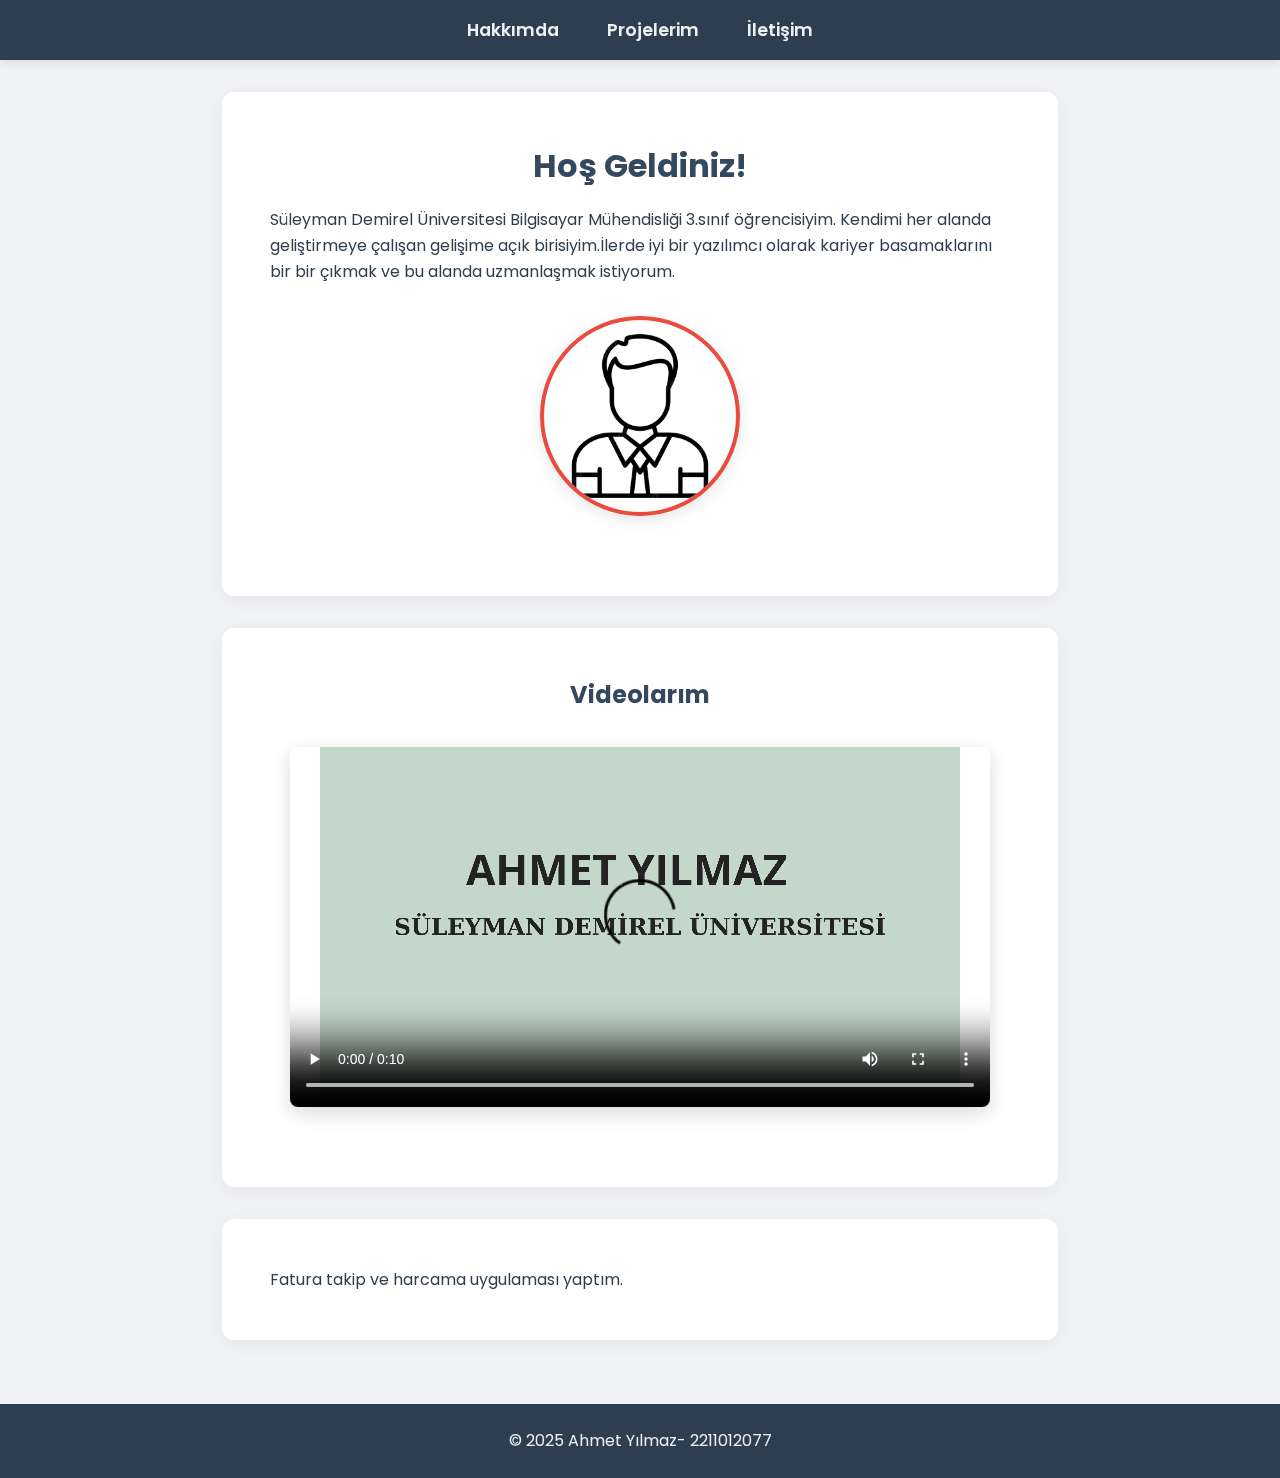
<file: index.html>
<!DOCTYPE html>
<html lang="tr">

<head>
    <meta charset="UTF-8">
    <meta name="viewport" content="width=device-width, initial-scale=1.0">
    <link rel="stylesheet" href="style.css">
    <title>Ahmet Yılmaz - Kişisel Blog</title>
</head>

<body>

    <header>
        <nav>
            <ul>
                <li><a href="index.html">Hakkımda</a></li>
                <li><a href="projeler.html">Projelerim</a></li>
                <li><a href="iletisim.html">İletişim</a></li>
            </ul>
        </nav>
    </header>

    <main>
        <section id="hakkimda">
            <h1>Hoş Geldiniz!</h1>
            <p>Süleyman Demirel Üniversitesi Bilgisayar Mühendisliği 3.sınıf öğrencisiyim. Kendimi her alanda
                geliştirmeye çalışan gelişime açık birisiyim.İlerde iyi bir yazılımcı olarak kariyer basamaklarını bir
                bir çıkmak ve bu alanda uzmanlaşmak istiyorum.</p>
            <img src="/images/pngtree-male-line-icon-png-image_9119618.png" alt="Profil Resmi">
        </section>

        <section id="videolar">
            <h2>Videolarım</h2>
            <video width="640" height="360" controls>
                <source src="videos/AHMET YILMAZ (1).mp4">
                Tarayıcınız video etiketini desteklemiyor.
            </video>
        </section>
        <section id="Projelerim">
            <p>Fatura takip ve harcama uygulaması yaptım.</p>

        </section>

    </main>

    <footer>
        <p>&copy; 2025 Ahmet Yılmaz- 2211012077</p>
    </footer>

</body>

</html>
</file>
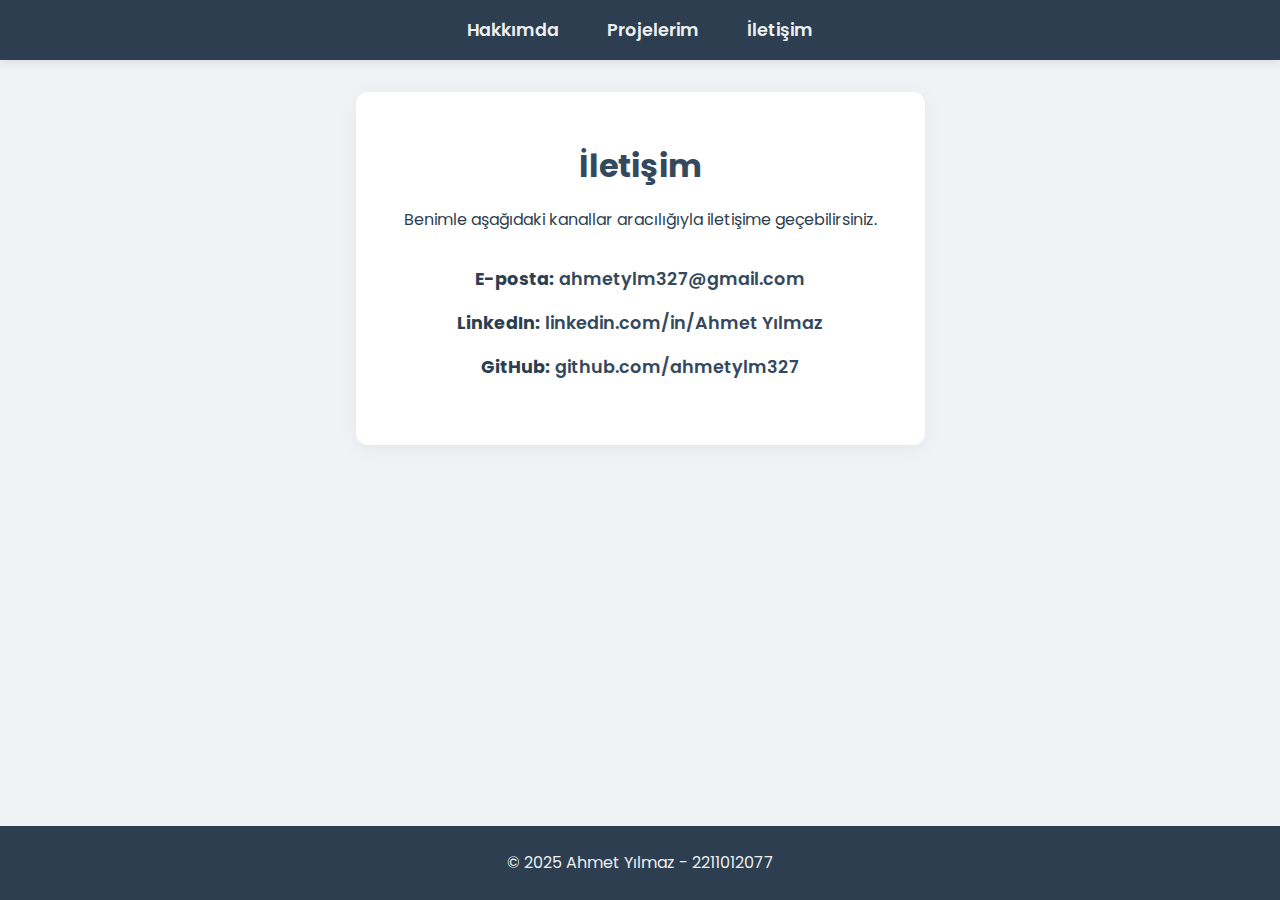
<file: iletisim.html>
<!DOCTYPE html>
<html lang="tr">

<head>
    <meta charset="UTF-8">
    <meta name="viewport" content="width=device-width, initial-scale=1.0">
    <title>İletişim</title>
    <link rel="stylesheet" href="style.css">
</head>

<body>

    <header>
        <nav>
            <ul>
                <li><a href="index.html">Hakkımda</a></li>
                <li><a href="projeler.html">Projelerim</a></li>
                <li><a href="iletisim.html">İletişim</a></li>
            </ul>
        </nav>
    </header>

    <main>
        <section id="iletisim">
            <h1>İletişim</h1>
            <p>Benimle aşağıdaki kanallar aracılığıyla iletişime geçebilirsiniz.</p>

            <div class="contact-info">
                <p><strong>E-posta:</strong> <a href="mailto:ahmetylm327@gmail.com">ahmetylm327@gmail.com</a></p>
                <p><strong>LinkedIn:</strong> <a href="https://linkedin.com/in/ahmet-yılmaz-179aa6257/"
                        target="_blank">linkedin.com/in/Ahmet Yılmaz</a></p>
                <p><strong>GitHub:</strong> <a href="https://github.com/ahmetylm327"
                        target="_blank">github.com/ahmetylm327</a></p>
            </div>

        </section>
    </main>

    <footer>
        <p>&copy; 2025 Ahmet Yılmaz - 2211012077</p>
    </footer>

</body>

</html>
</file>
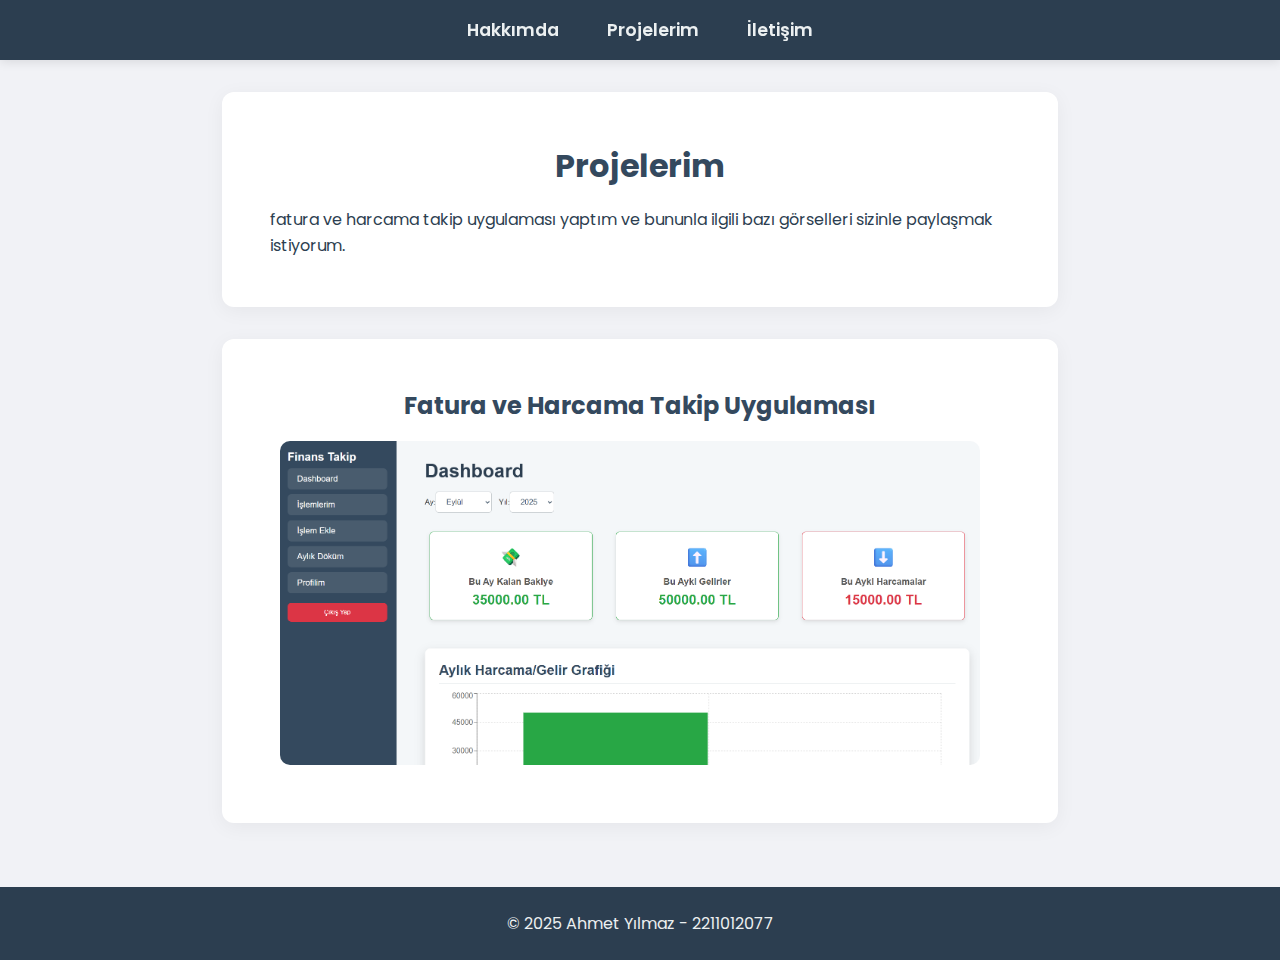
<file: projeler.html>
<!DOCTYPE html>
<html lang="tr">

<head>
    <meta charset="UTF-8">
    <meta name="viewport" content="width=device-width, initial-scale=1.0">
    <title>Projelerim</title>
    <link rel="stylesheet" href="style.css">
</head>

<body>

    <header>
        <nav>
            <ul>
                <li><a href="index.html">Hakkımda</a></li>
                <li><a href="projeler.html">Projelerim</a></li>
                <li><a href="iletisim.html">İletişim</a></li>
            </ul>
        </nav>
    </header>

    <main>
        <section id="projelerim">
            <h1>Projelerim</h1>
            <p>fatura ve harcama takip uygulaması yaptım ve bununla ilgili bazı görselleri sizinle paylaşmak istiyorum.
            </p>
        </section>
        <section id="Resimler">
            <h2>Fatura ve Harcama Takip Uygulaması</h2>
            <img src="images/Ekran görüntüsü 2025-09-23 171538.png" alt="proje">
        </section>
    </main>

    <footer>
        <p>&copy; 2025 Ahmet Yılmaz - 2211012077</p>
    </footer>

</body>

</html>
</file>
<file: style.css>
@import url('https://fonts.googleapis.com/css2?family=Poppins:wght@400;600&display=swap');

:root {
    --primary-color: #2c3e50;
    /* Koyu gri */
    --secondary-color: #34495e;
    /* Daha koyu gri */
    --accent-color: #e74c3c;
    /* Canlı kırmızı */
    --text-color: #ecf0f1;
    /* Açık gri */
    --bg-color: #f1f2f6;
    /* Açık arka plan */
}

* {
    box-sizing: border-box;
    margin: 0;
    padding: 0;
}

body {
    font-family: 'Poppins', sans-serif;
    line-height: 1.6;
    background-color: var(--bg-color);
    color: var(--primary-color);
    display: flex;
    flex-direction: column;
    min-height: 100vh;
}

header {
    background-color: var(--primary-color);
    color: var(--text-color);
    padding: 1rem 2rem;
    position: sticky;
    top: 0;
    z-index: 1000;
    box-shadow: 0 2px 10px rgba(0, 0, 0, 0.1);
}

nav ul {
    list-style: none;
    display: flex;
    justify-content: center;
    gap: 3rem;
}

nav a {
    color: var(--text-color);
    text-decoration: none;
    font-weight: 600;
    font-size: 1.1rem;
    transition: color 0.3s ease, border-bottom 0.3s ease;
}

nav a:hover {
    color: var(--accent-color);
    border-bottom: 2px solid var(--accent-color);
}

main {
    padding: 2rem;
    flex: 1;
    max-width: 900px;
    margin: auto;
}

section {
    background-color: #ffffff;
    padding: 3rem;
    border-radius: 12px;
    box-shadow: 0 4px 20px rgba(0, 0, 0, 0.05);
    margin-bottom: 2rem;
}

h1,
h2 {
    color: var(--secondary-color);
    margin-bottom: 1rem;
    text-align: center;
}

/* Profil resmi için stil */
#hakkimda img {
    display: block;
    max-width: 200px;
    border-radius: 50%;
    margin: 2rem auto;
    border: 4px solid var(--accent-color);
    box-shadow: 0 4px 15px rgba(0, 0, 0, 0.1);
}

/*proje dosyaları için stil*/
#Resimler img {
    display: block;
    max-width: 700px;
    border-radius: 10px;
    text-align: center;
    margin: 10px;

}

/* Video ve diğer elemanlar için ortalama */
#videolar video {
    display: block;
    width: 100%;
    max-width: 700px;
    margin: 2rem auto;
    border-radius: 8px;
    box-shadow: 0 6px 20px rgba(0, 0, 0, 0.15);
}

footer {
    background-color: var(--primary-color);
    color: var(--text-color);
    text-align: center;
    padding: 1.5rem;
    margin-top: auto;
}

footer p {
    margin: 0;
}

/* style.css dosyanıza ekleyin */

.contact-info {
    margin-top: 2rem;
    text-align: center;
}

.contact-info p {
    font-size: 1.1rem;
    margin-bottom: 1rem;
}

.contact-info a {
    color: var(--secondary-color);
    text-decoration: none;
    font-weight: 600;
    transition: color 0.3s ease;
}

.contact-info a:hover {
    color: var(--accent-color);
}
</file>
